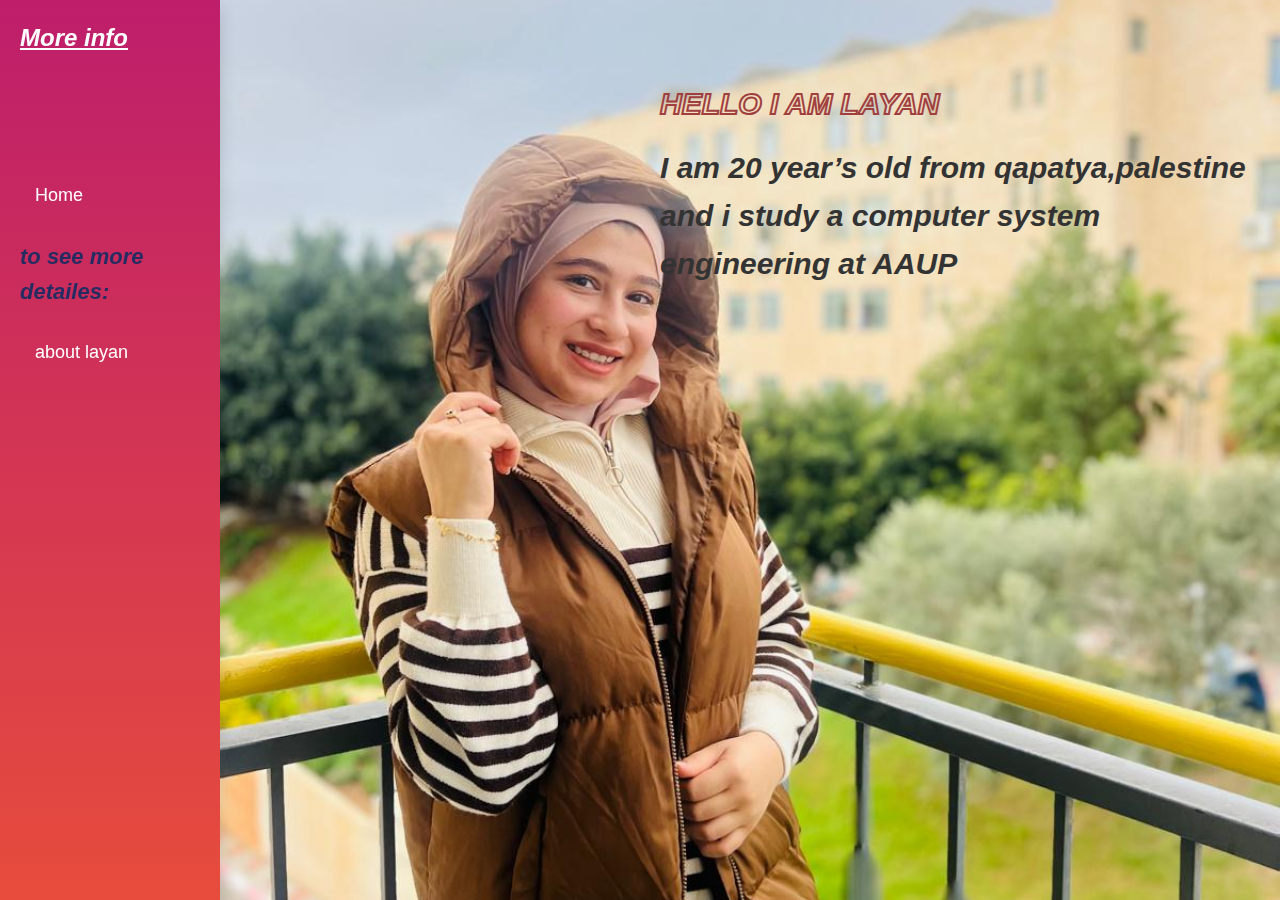
<file: index.html>
<!DOCTYPE html>
<html lang="en">
<head>
  <meta charset="UTF-8" />
  <meta name="viewport" content="width=device-width, initial-scale=1.0" />
  <title>layan portfolio</title>
  <link href="https://cdn.jsdelivr.net/npm/bootstrap@5.3.3/dist/css/bootstrap.min.css" rel="stylesheet">
  <link rel="stylesheet" href="assets/css/styles.css" />
  
<script src="https://cdn.jsdelivr.net/npm/bootstrap@5.3.3/dist/js/bootstrap.bundle.min.js"></script>

</head>
<body style="background-image: url('assets/images/WhatsApp\ Image\ 2025-05-15\ at\ 9.21.43\ PM.jpeg'); background-size:cover ; background-position:  center; background-repeat: no-repeat;height: 100vh; display: flex;
  width: 100vw; color: white;">






<div  class="text-box-1">
  <p style="color: transparent; 
  -webkit-text-stroke: 2px rgb(161, 63, 63);"><i>HELLO I AM LAYAN<br></i></p>
  <p><i> I am 20 year’s old 
    from qapatya,palestine
    <br> and i study a computer system engineering at AAUP</i></p>
</div>

    <nav  class="vertical-navbar navbar-expand-lg custom-navbar  fixed-top shadow" >
        
          <a class="logo" href="#"><i>More info</i></a>
          <br>
          <br>
          <br><br><br>
          <button class="navbar-toggler" type="button" data-bs-toggle="collapse"
            data-bs-target="#navbarNav" style="position: initial";>
            <span class="navbar-toggler-icon"></span>
          </button>
          <div class="collapse navbar-collapse justify-content-end" id="navbarNav">
            <ul class="navbar-bar">
              <li class="nav-item"><a class="nav-link" href="index.html">Home</a></li>
              <p style="font-size: 22px; line-height: 1.6; color: rgb(38, 44, 98); font-weight:bold; text-align:unset;"><i> to see more detailes:</i></p>
              <li class="nav-item"><a class="nav-link" href="about.html">about layan</a></li>
            </ul>
          </div>
      </nav>
</file>
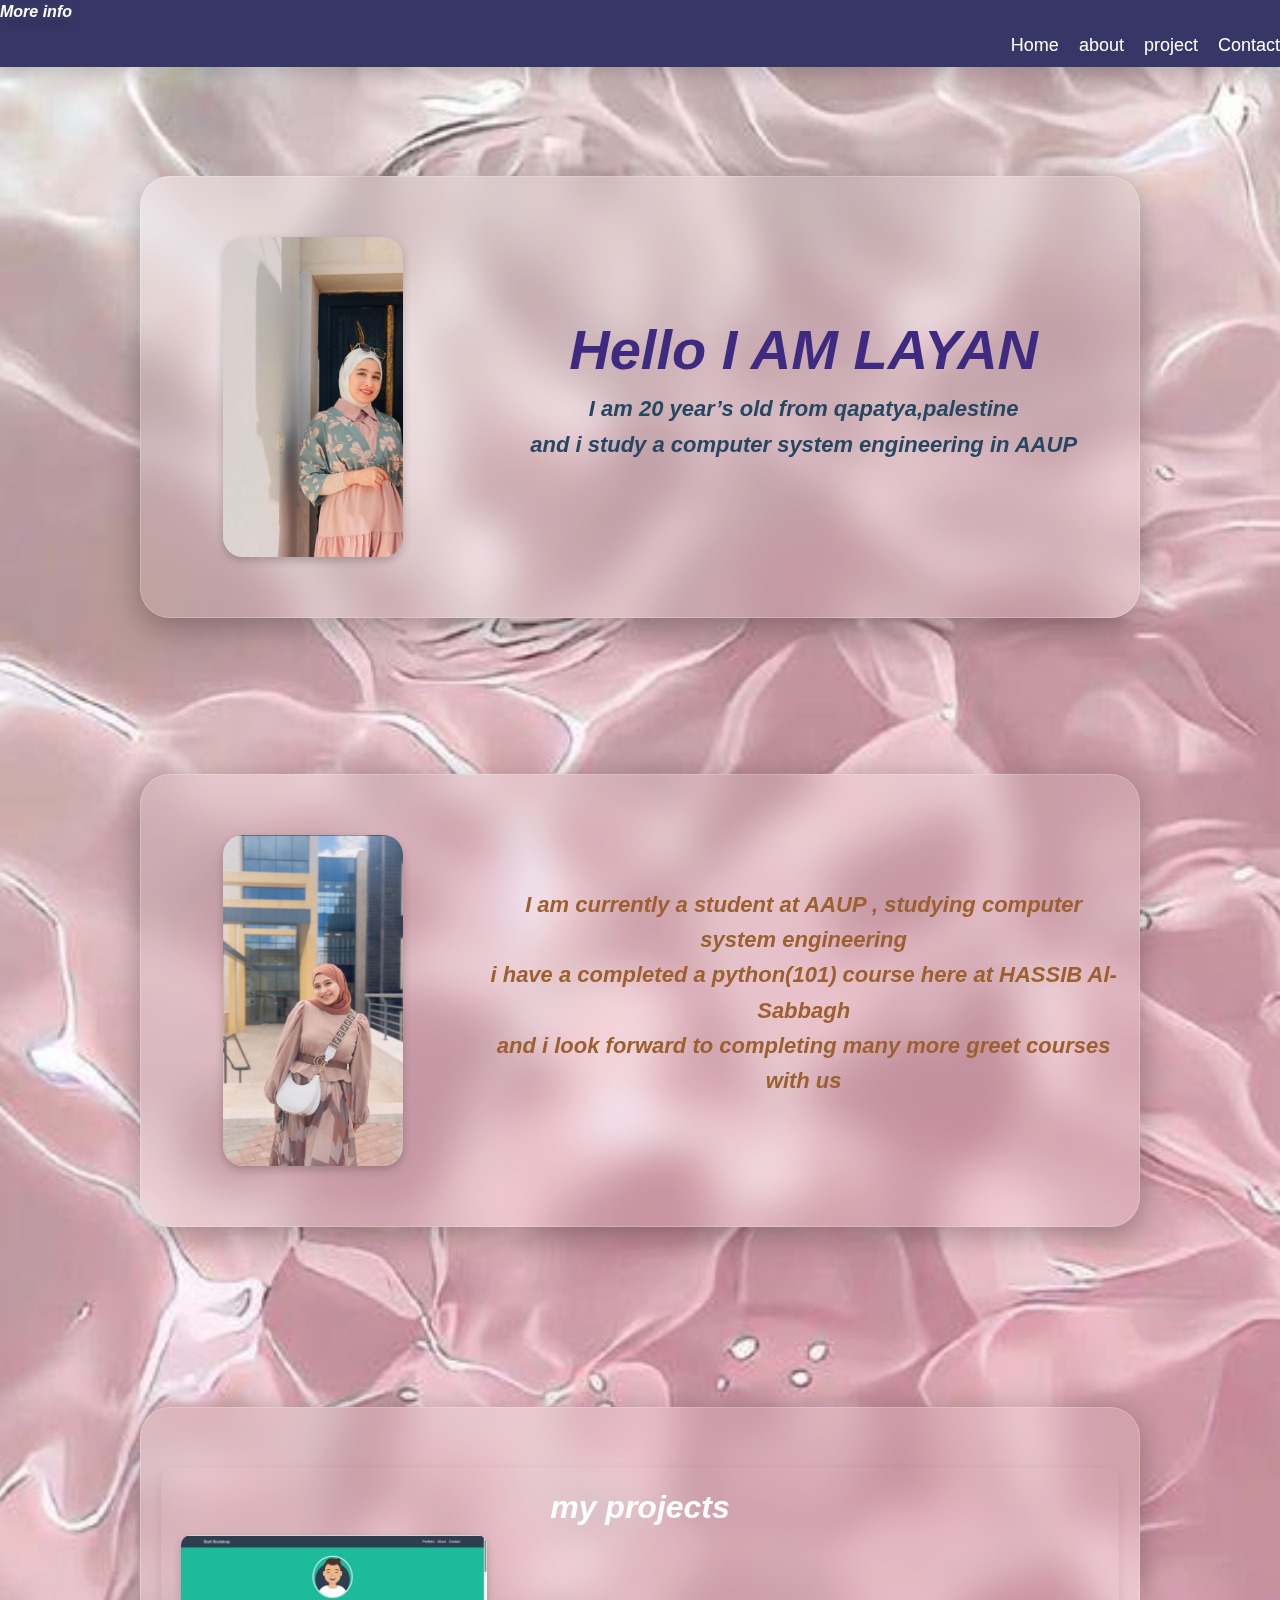
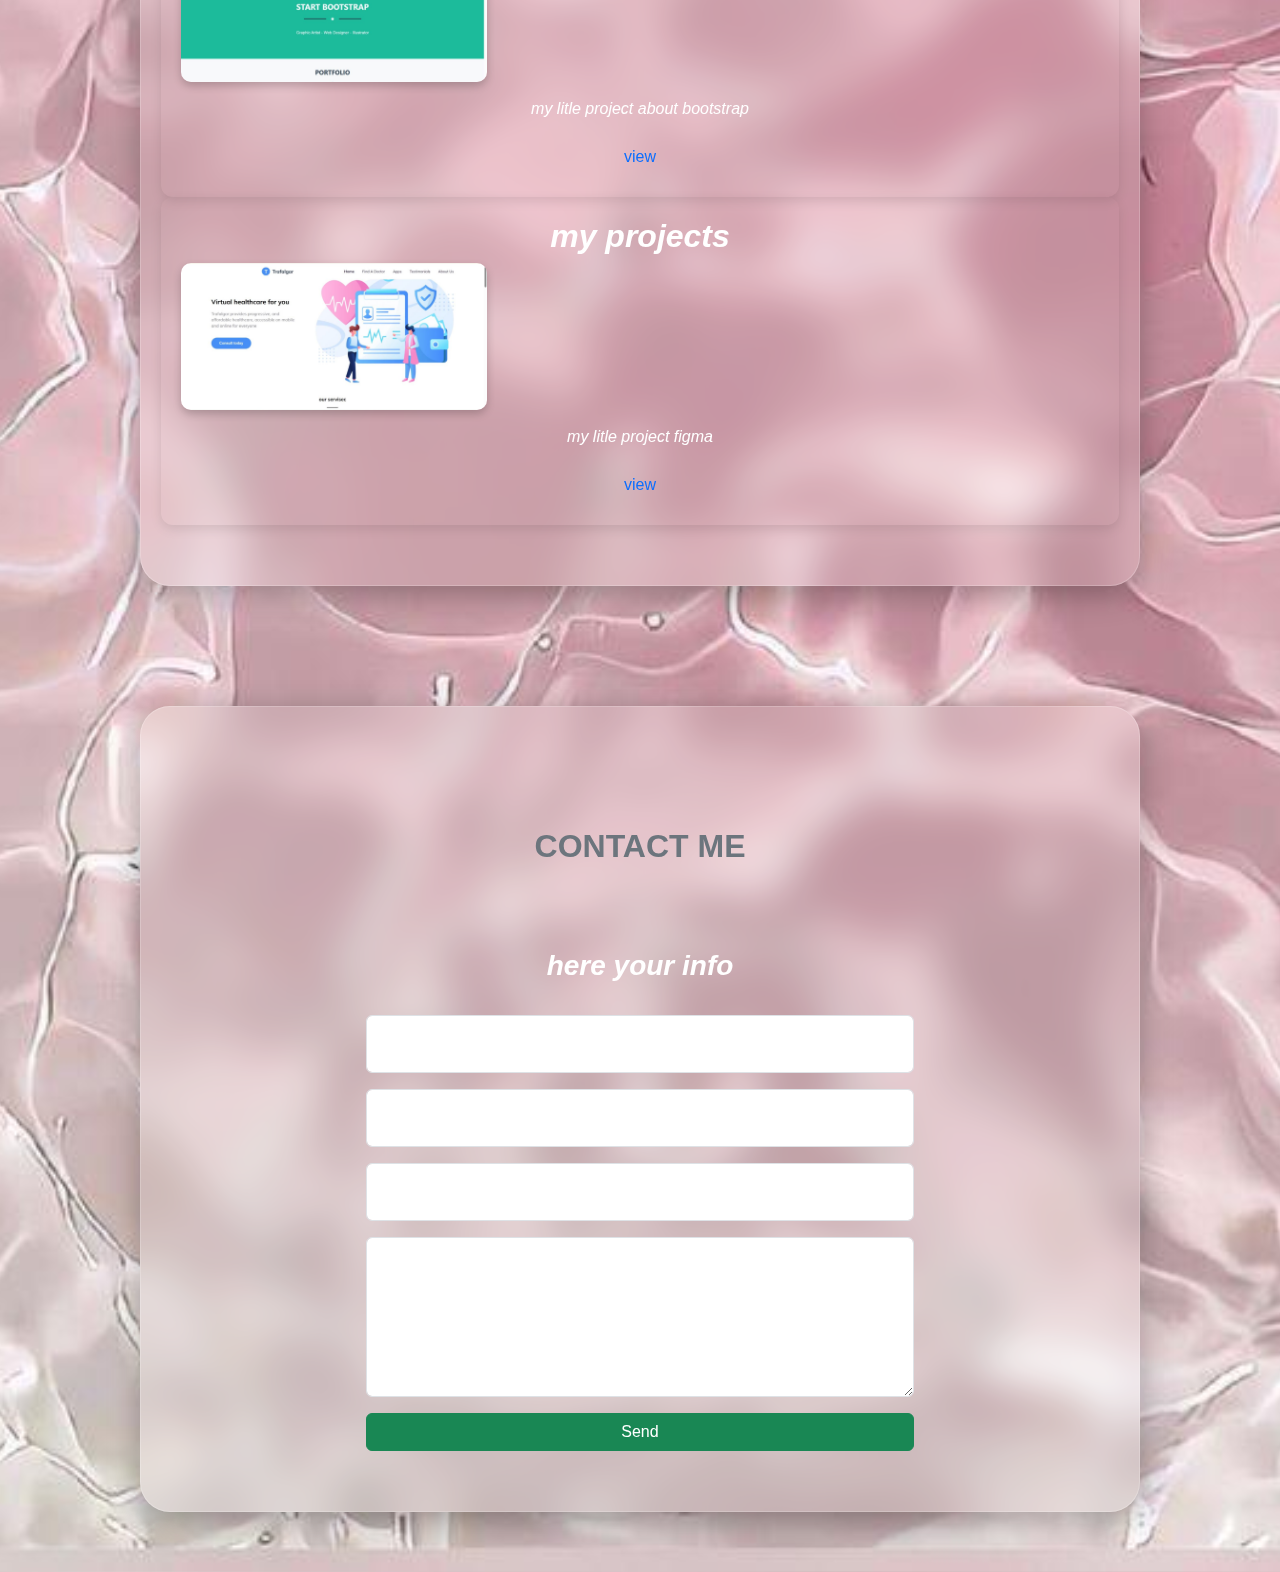
<file: about.html>
<!DOCTYPE html>
<html lang="en">
<head>
  <meta charset="UTF-8" />
  <meta name="viewport" content="width=device-width, initial-scale=1.0" />
  <title>layan portfolio</title>
  <link href="https://cdn.jsdelivr.net/npm/bootstrap@5.3.3/dist/css/bootstrap.min.css" rel="stylesheet">
  <link rel="stylesheet" href="assets/css/styles.css" />
  
<script src="https://cdn.jsdelivr.net/npm/bootstrap@5.3.3/dist/js/bootstrap.bundle.min.js"></script>

</head>







<body style="background-image: url('assets/images/WhatsApp\ Image\ 2025-05-15\ at\ 10.20.21\ PM.jpeg'); background-size: cover; background-position: center;  color: white;">

    <nav  class="navbar-brand navbar-expand-lg custom-navbar  fixed-top shadow"  >
        
          <a class="navbar-brand" href="#"><i>More info</i></a>
          <button class="navbar-toggler" type="button" data-bs-toggle="collapse"
            data-bs-target="#navbarNav">
            <span class="navbar-toggler-icon"></span>
          </button>
          <div class="collapse navbar-collapse justify-content-end" id="navbarNav">
            <ul class="navbar-nav">
              <li class="nav-item"><a class="nav-link" href="index.html">Home</a></li>
              <li class="nav-item"><a class="nav-link" href="#about">about</a></li>
              <li class="nav-item"><a class="nav-link" href="#projects">project</a></li>
              <li class="nav-item"><a class="nav-link" href="#contact">Contact</a></li>
            </ul>
          </div>

        </div>
      </nav>
    


      <section   class="text-center py-5">
        <div class="container my-5">
          <div class="row align-items-center">
            <div class="col-md-4">
              <img src="assets/images/WhatsApp Image 2025-05-15 at 9.19.12 PM.jpeg" class="rounded-img" >
            </div>
            <div class="col-md-8">
              <h1 class="display-4 fw-bold" style="color: rgb(62, 43, 129);"><i>Hello I AM LAYAN</i></h1>
              <p style="font-size: 22px; line-height: 1.6; color: rgb(38, 70, 98); font-weight:bold; text-align:unset;"><i>I am 20 year’s old 
                from qapatya,palestine
                <br> and i study a computer system engineering in AAUP</i> </p>
            </div>
          </div>
        </div>
        
      </section>


      <section  id='about'    class="text-center ">
        <div class="container ">
          <div class="row align-items-center">
            <div class="col-md-4">
              <img src="assets/images/WhatsApp Image 2025-05-15 at 9.19.25 PM.jpeg" class="rounded-img" style="align-items: self-end; ">
            </div>
            <div class="col-md-8">
              <p style="font-size: 22px; line-height: 1.6; color: rgb(156, 95, 48); font-weight:bold; text-align:unset;"><i>
                I am currently a student at AAUP , studying computer system engineering
                
                <br> i have a completed a python(101) course here at HASSIB Al-Sabbagh<br>
              and i look forward to completing many more greet courses with us  </i> </p>
            </div>
          </div>
        </div>
        
      </section>


      <section class="projects-section" id="projects">
        <div class="container ">
            <div class="row">


        <div class="projects-container">
          <div class="project-card">
            <h2><i>my projects</i></h2>
            <div class="col-md-4">
                <img src="assets/images/WhatsApp Image 2025-05-22 at 2.07.14 PM.jpeg" class="rounded-img" style="align-items: self-end;">
              </div>
            <p><i>my litle project about bootstrap</i></p>
            <a href=" https://layanzaid.github.io/new-pro-web/">view</a>
          </div>

          
        
        <div class="projects-container">
          <div class="project-card">
            <h2><i>my projects</i></h2>
            <div class="col-md-4">
                <img src="assets/images/WhatsApp Image 2025-05-22 at 2.07.25 PM.jpeg" class="rounded-img" style="align-items: self-end;">
              </div>
            <p><i>my litle project figma</i></p>
            <a href=" https://layanzaid.github.io/figma-hover-task/">view</a>
          </div>
        </div>
        </div>
    </div>
      </section>



      




      
      
      <section class="contact" id="contact">
        <div class="container ">
          <h2 class="page-section-heading text-center text-uppercase text-secondary mb-0">Contact Me</h2>
          <br>
          <h3><i> here your info</i></h3>
          <div class="divider-custom">
            <span class="divider-custom-line"></span>
            <i class="bi bi-star-fill mx-2"></i>
            <span class="divider-custom-line"></span>
          </div>
          <div class="row justify-content-center">
            <div class="col-lg-8 col-xl-7">
              <form id="contactForm" data-sb-form-api-token="API_TOKEN">
                <div class="form-floating mb-3">
                  <input class="form-control" id="name" type="text" placeholder="Enter your name..." required />
                  <label for="name">Full name</label>
                </div>
                <div class="form-floating mb-3">
                  <input class="form-control" id="email" type="email" placeholder="name@example.com" required />
                  <label for="email">Email address</label>
                </div>
                <div class="form-floating mb-3">
                  <input class="form-control" id="phone" type="tel" placeholder="(123) 456-7890" required />
                  <label for="phone">Phone number</label>
                </div>
                <div class="form-floating mb-3">
                  <textarea class="form-control" id="message" placeholder="Enter your message here..." style="height: 10rem" required></textarea>
                  <label for="message">Message</label>
                </div>
                <div class="d-grid">
                  <button class="btn btn-success btn-xl" id="submitButton" type="submit">Send</button>
                </div>
              </form>
            </div>
          </div>
      </div>
      </section>
</file>
<file: assets/css/styles.css>
.container {
    background: rgba(255, 255, 255, 0.1);
    backdrop-filter: blur(20px);
    -webkit-backdrop-filter: blur(20px);
    padding: 40px;
    border-radius: 30px;
    color: white;
    max-width: 1000px;
    text-align: center;
    border: 1px solid rgba(255, 255, 255, 0.2);
    box-shadow: 0 8px 32px rgba(0, 0, 0, 0.3);
    transition: all 0.3s ease; 
  }
  
  .container:hover {
    transform: scale(1.03); 
    box-shadow: 0 12px 40px rgba(0, 0, 0, 0.5); 
    cursor: pointer;
  }

  .text-image-box {
    display: flex;
    align-items: center;
    gap: 20px;
    margin: 40px 0;
  }
  
  .text-image-box p {
    font-size: 18px;
    line-height: 1.6;
    flex: 1;
  }
  
  .rounded-img {
    width: 180px;
    height: auto;
    border-radius: 20px; 
    box-shadow: 0 4px 8px rgba(0, 0, 0, 0.2); 
  }

body {
    font-family: 'Cairo', sans-serif;
    margin: 0; 
    background-color: #f2f2f2;
    color: #333;
  }
  
  h1, h2, h3 {
    font-weight: bold;
  }
  
  
  .navbar-brand {
    background-color: rgb(55, 55, 103) ;
    box-shadow: 0 4px 12px rgba(0, 0, 0, 0.1);
    z-index: 1000;
  }
  
  .navbar-brand {
    font-weight: bold;

  }
  .navbar-nav {
    gap: 20px; 
    display: flex; 
    align-items: center;
  }
  
  .nav-link {
    font-weight: 500;
    transition: color 0.3s;
    font-size: 18px;
  
  color: white !important;
  padding: 8px 12px;
 
    
  }
  
  .nav-link:hover {
    color: #28a745 !important;
    
  }
  
  
  .text-center{
    display: flex;
    justify-content: center;
    padding: 60px 20px;
    background-color: transparent;
  }
  
  
  
  .container.reverse {
    flex-direction: row-reverse;
  }
  
  .plant-img {
    width: 200px;
    height: auto;
    border-radius: 20px;
    box-shadow: 0 8px 20px rgba(0, 0, 0, 0.4);
  }
  
  
  .content h2 {
    font-size: 24px;
  }
  
  .content p {
    font-size: 16px;
    margin: 10px 0;
    font-weight: 400;
  }
  
  .price {
    font-size: 18px;
    font-weight: bold;
  }
  
  .navbar-toggler {
    background-color: #ffffff22;
    color: white;
    border: 1px solid white;
    padding: 10px 20px;
    border-radius: 8px;
    cursor: pointer;
    transition: background 0.3s;
  }
  
  button:hover {
    background-color: #ffffff44;
  }
  
  .container {
    padding: 60px 20px;       
    margin-bottom: 60px;     
  }

  body {
    padding-top: 80px; 
  }
  
  .section {
    padding: 80px 0; 
  }


  input,
textarea {
  color: #333;
  font-size: 16px; 
  font-weight: 500; 
  padding: 10px; 
  font-family: 'Segoe UI', sans-serif; 
}

  
.vertical-navbar {
    position: fixed;
    top: 0;
    left: 0;
    width: 220px;
    height: 100%;
    background: linear-gradient(180deg, #be1e6b, #e74c3c); 
    padding: 20px;
    box-shadow: 2px 0 12px rgba(0, 0, 0, 0.2);
    color: white;
    z-index: 1000;
  }
  
  .vertical-navbar .logo {
    font-size: 24px;
    font-weight: bold;
    margin-bottom: 40px;
    color: white;
    text-align: center;
  }
  
  .vertical-navbar ul {
    list-style: none;
    padding: 0;
  }
  
  .vertical-navbar ul li {
    margin: 20px 0;
  }
  
  .vertical-navbar ul li a {
    color: #fff;
    text-decoration: none;
    font-size: 18px;
    display: block;
    padding: 10px 15px;
    border-radius: 8px;
    transition: background 0.3s;
  }
  
  .vertical-navbar ul li a:hover {
    background-color: rgba(255, 255, 255, 0.2);
  }
  
  .bar-link {
    font-weight: 500;
    transition: color 0.3s;
  }
  
  .bar-link:hover {
    color: #28a745 !important;
  }

  
  
  .text-box-1 {
    max-width: 600px;
    color: #333;
    font-size: 30px;
    font-weight: bold;
    text-align:unset ;
    line-height: 1.6;
    position: absolute;
  
  right: 20px;

  
  }



  .projects-section {
    padding: 60px 20px;
   
    text-align: center;
  }
  
  .cards-container {
    display: flex ;
    flex-wrap: wrap;
    justify-content: center;
    gap: 30px;
    margin-top: 30px;
  }
  
  .project-card {
   
    display: grid;
    border-radius: 12px;
    box-shadow: 0 4px 12px rgba(0, 0, 0, 0.1);
    padding: 20px;
    transition: transform 0.3s;
  }
  .project-card:hover {
    transform: translateY(-8px);
  }

  .project-card img {
    width: 100%;
    border-radius: 10px;
    margin-bottom: 15px;
  }

  .project-card a {
    text-decoration: none;
   
    padding: 8px 16px;
    border-radius: 6px;
    display: inline-block;
  }
</file>
